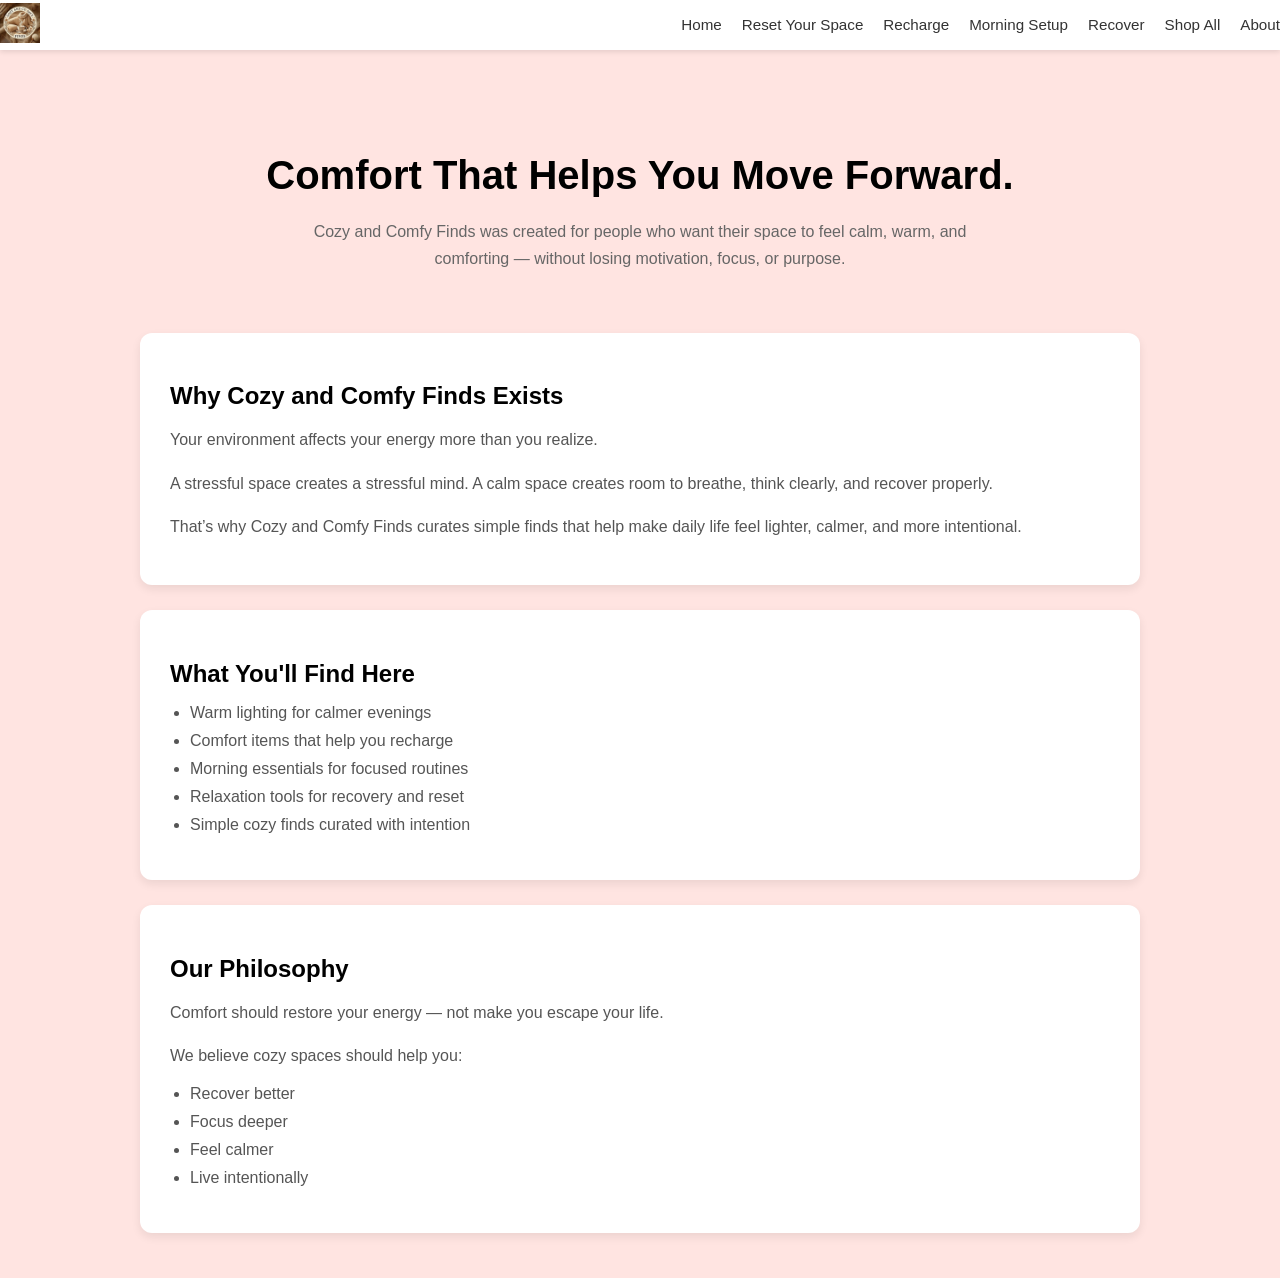
<file: about.html>
<!DOCTYPE html>
<html lang="en">
<head>
  <meta charset="UTF-8">
  <meta name="viewport" content="width=device-width, initial-scale=1.0">

  <title>About | Cozy Reset</title>

  <link rel="stylesheet" href="style.css">
</head>
<body>

  <!-- NAVBAR -->
  <nav class="navbar">

    <div class="logo">
      <a href="index.html">
        <img src="cozyandcomfyfindslogo.jpg" alt="Cozy and comfy finds Logo">
      </a>
    </div>

    <ul class="nav-links">
      <li><a href="index.html">Home</a></li>
      <li><a href="lighting.html">Reset Your Space</a></li>
      <li><a href="blankets.html">Recharge</a></li>
      <li><a href="coffee.html">Morning Setup</a></li>
      <li><a href="relax.html">Recover</a></li>
      <li><a href="shop.html">Shop All</a></li>
      <li><a href="about.html">About</a></li>
    </ul>

  </nav>

  <!-- ABOUT HERO -->
  <section class="about-hero">

    <h1>Comfort That Helps You Move Forward.</h1>

    <p>
      Cozy and Comfy Finds was created for people who want their space to feel calm,
      warm, and comforting — without losing motivation, focus, or purpose.
    </p>

  </section>

  <!-- ABOUT CONTENT -->
  <section class="about-content">

    <div class="about-box">

      <h2>Why Cozy and Comfy Finds Exists</h2>

      <p>
        Your environment affects your energy more than you realize.
      </p>

      <p>
        A stressful space creates a stressful mind.
        A calm space creates room to breathe, think clearly,
        and recover properly.
      </p>

      <p>
        That’s why Cozy and Comfy Finds curates simple finds that help make daily life
        feel lighter, calmer, and more intentional.
      </p>

    </div>

    <div class="about-box">

      <h2>What You'll Find Here</h2>

      <ul>
        <li>Warm lighting for calmer evenings</li>
        <li>Comfort items that help you recharge</li>
        <li>Morning essentials for focused routines</li>
        <li>Relaxation tools for recovery and reset</li>
        <li>Simple cozy finds curated with intention</li>
      </ul>

    </div>

    <div class="about-box">

      <h2>Our Philosophy</h2>

      <p>
        Comfort should restore your energy —
        not make you escape your life.
      </p>

      <p>
        We believe cozy spaces should help you:
      </p>

      <ul>
        <li>Recover better</li>
        <li>Focus deeper</li>
        <li>Feel calmer</li>
        <li>Live intentionally</li>
      </ul>

    </div>

  </section>

</body>
</file>
<file: style.css>
body{
    margin: 0;
    font-family: Verdana, Geneva, Tahoma, sans-serif;
    background-color: mistyrose;
}

.hero {
  height: 90vh;
  background: url("cozybackground.png") center/cover no-repeat;
  display: flex;
  align-items: center;
  justify-content: center;
  text-align: center;
  color: #fff;
}

.hero-content {
  background: rgba(0,0,0,0.4);
  padding: 30px;
  border-radius: 10px;
}

.hero h1 {
  font-size: 2.5rem;
  margin-bottom: 15px;
}

.hero p {
  margin-bottom: 20px;
  font-size: 1.1rem;
}


.navbar {
  display: flex;
  justify-content: space-between;
  align-items: center;
  background: #ffffff;
  padding: 0;
  box-shadow: 0 2px 5px rgba(0,0,0,0.1);
  position: sticky;
  top: 0;
  z-index: 1000;
}

.logo {
  font-size: 1.3rem;
  font-weight: bold;
  color: #c8a97e;
}

.logo img {
    height: 40px;
    width: auto;
}

.navbar {
  display: flex;
  align-items: center;
}

.nav-links {
  list-style: none;
  display: flex;
  gap: 20px;
}
 
.nav-links a {
  text-decoration: none;
  color: #333;
  font-size: 0.95rem;
  transition: 0.3s;
}

.nav-links a:hover {
  color: #c8a97e;
}

.hero {
  height: 90vh;
  background: url('cozybackground.png') no-repeat center center/cover;
}

.featured {
  padding: 40px;
  text-align: center;
}

.featured h2 {
  margin-bottom: 20px;
}

.featured-grid {
  display: grid;
  grid-template-columns: repeat(auto-fit, minmax(250px, 1fr));
  gap: 20px;
}

.product {
  background: #fff;
  padding: 15px;
  border-radius: 10px;
  box-shadow: 0 4px 10px rgba(0,0,0,0.1);
}

.product img {
  width: 100%;
  border-radius: 10px;
}

.product h3 {
  margin: 10px 0;
}

.product p {
  font-size: 0.9rem;
  margin-bottom: 10px;
}

.trust {
  padding: 30px;
  text-align: center;
  background: #f0ece6;
  font-size: 1rem;
}

/* HEADER */
.category-header {
  text-align: center;
  padding: 40px 20px;
}

.category-header h1 {
  margin-bottom: 10px;
}

.category-header p {
  color: #666;
}

/* PRODUCTS GRID */
.products {
  display: grid;
  grid-template-columns: repeat(auto-fit, minmax(250px, 1fr));
  gap: 20px;
  padding: 20px 40px;
}

/* PRODUCT CARD */
.product-card {
  background: #fff;
  border-radius: 10px;
  padding: 15px;
  text-align: center;
  box-shadow: 0 4px 10px rgba(0,0,0,0.1);
}

.product-card img {
  width: 100%;
  border-radius: 10px;
}

.product-card h3 {
  margin: 10px 0;
}

.product-card p {
  font-size: 0.9rem;
  margin-bottom: 10px;
}

/* ABOUT HERO */
.about-hero {
  text-align: center;
  padding: 70px 20px 40px;
}

.about-hero h1 {
  font-size: 2.5rem;
  margin-bottom: 20px;
}

.about-hero p {
  max-width: 700px;
  margin: auto;
  line-height: 1.7;
  color: #666;
}

/* ABOUT CONTENT */
.about-content {
  max-width: 1000px;
  margin: auto;
  padding: 20px;
}

.about-box {
  background: #fff;
  padding: 30px;
  margin-bottom: 25px;
  border-radius: 12px;
  box-shadow: 0 4px 10px rgba(0,0,0,0.08);
}

.about-box h2 {
  margin-bottom: 15px;
}

.about-box p {
  line-height: 1.7;
  margin-bottom: 15px;
  color: #555;
}

.about-box ul {
  padding-left: 20px;
}

.about-box li {
  margin-bottom: 10px;
  color: #555;
}

/* =========================
   MOBILE OPTIMIZATION
========================= */

@media (max-width: 768px) {

  /* NAVBAR */
  .navbar {
    flex-direction: column;
    padding: 15px;
    gap: 15px;
  }

  .nav-links {
    flex-wrap: wrap;
    justify-content: center;
    gap: 12px;
    padding: 0;
  }

  .nav-links a {
    font-size: 0.9rem;
  }

  /* LOGO */
  .logo img {
    max-height: 45px;
  }

  /* HERO SECTION */
  .hero {
    height: 70vh;
    background-position: center;
  }

  /* HERO TEXT */
  .hero-content h1,
  .about-hero h1,
  .category-header h1 {
    font-size: 2rem;
    line-height: 1.2;
  }

  .hero-content p,
  .about-hero p,
  .category-header p {
    font-size: 1rem;
    line-height: 1.6;
    padding: 0 10px;
  }

  /* CATEGORY GRID */
  .categories,
  .products,
  .featured-grid {
    grid-template-columns: 1fr;
    padding: 20px;
  }

  /* PRODUCT CARDS */
  .product-card,
  .card,
  .product {
    padding: 12px;
  }

  .product-card h3,
  .card-content h3 {
    font-size: 1.1rem;
  }

  .product-card p,
  .card-content p {
    font-size: 0.95rem;
  }

  /* BUTTONS */
  .btn {
    display: inline-block;
    width: 100%;
    text-align: center;
    padding: 12px;
    font-size: 1rem;
  }

  /* ABOUT SECTION */
  .about-box {
    padding: 20px;
  }

  /* GENERAL SPACING */
  section {
    padding-left: 15px;
    padding-right: 15px;
  }

}
</file>
